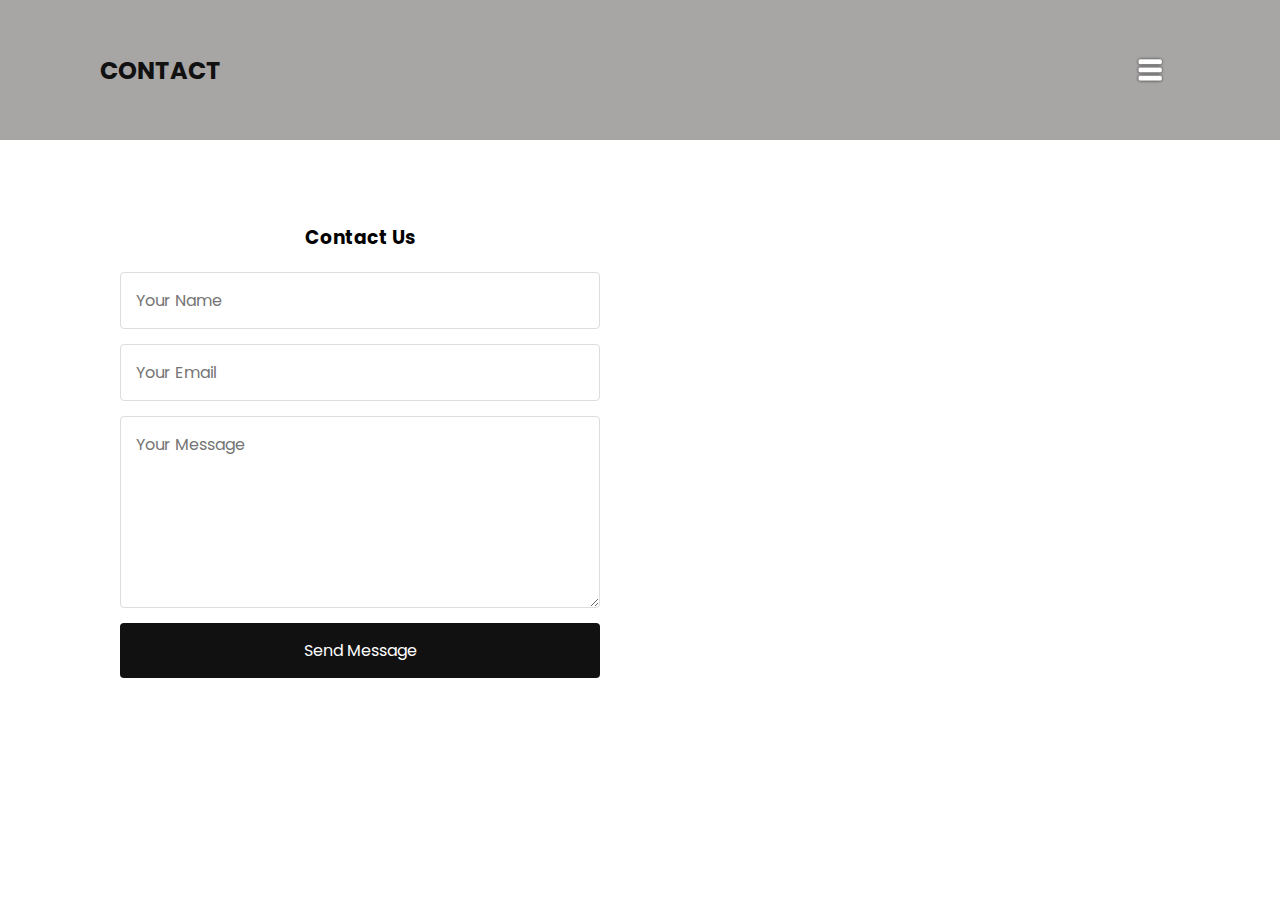
<file: contact.html>
<!DOCTYPE html>
<html lang="en">
<head>
    <meta charset="UTF-8">
    <meta name="viewport" content="width=device-width, initial-scale=1.0">
    <title>Welcome to Granada</title>
    <link rel="stylesheet" href="/css/style-contact.css">
</head>
<body>
    <section class="showcase">
        <header>
            <h2 class="logo">Contact</h2>
            <div class="toggle"></div>
        </header>
        <main>
            <div class="contact-container">
                <h3>Contact Us</h3>
                <form id="contact-form">
                    <input type="text" id="name" name="name" placeholder="Your Name" required>
                    <input type="email" id="email" name="email" placeholder="Your Email" required>
                    <textarea id="message" name="message" placeholder="Your Message" required></textarea>
                    <button type="submit">Send Message</button>
                </form>
            </div>
        </main>
        
    </section>
    
    <div class="menu">
        <ul>
            <li><a href="index.html">Home</a></li>
            <li><a href="people.html">People</a></li>
            <li><a href="history.html">History</a></li>
            <li><a href="sightseeing.html">Sightseeing</a></li>
            <li><a href="services.html">Services</a></li>
            <li><a href="contact.html">Contact</a></li>
        </ul>
    </div>
    <script src="/scripts/script-sightseeing.js"></script>
</body>
</html>
</file>
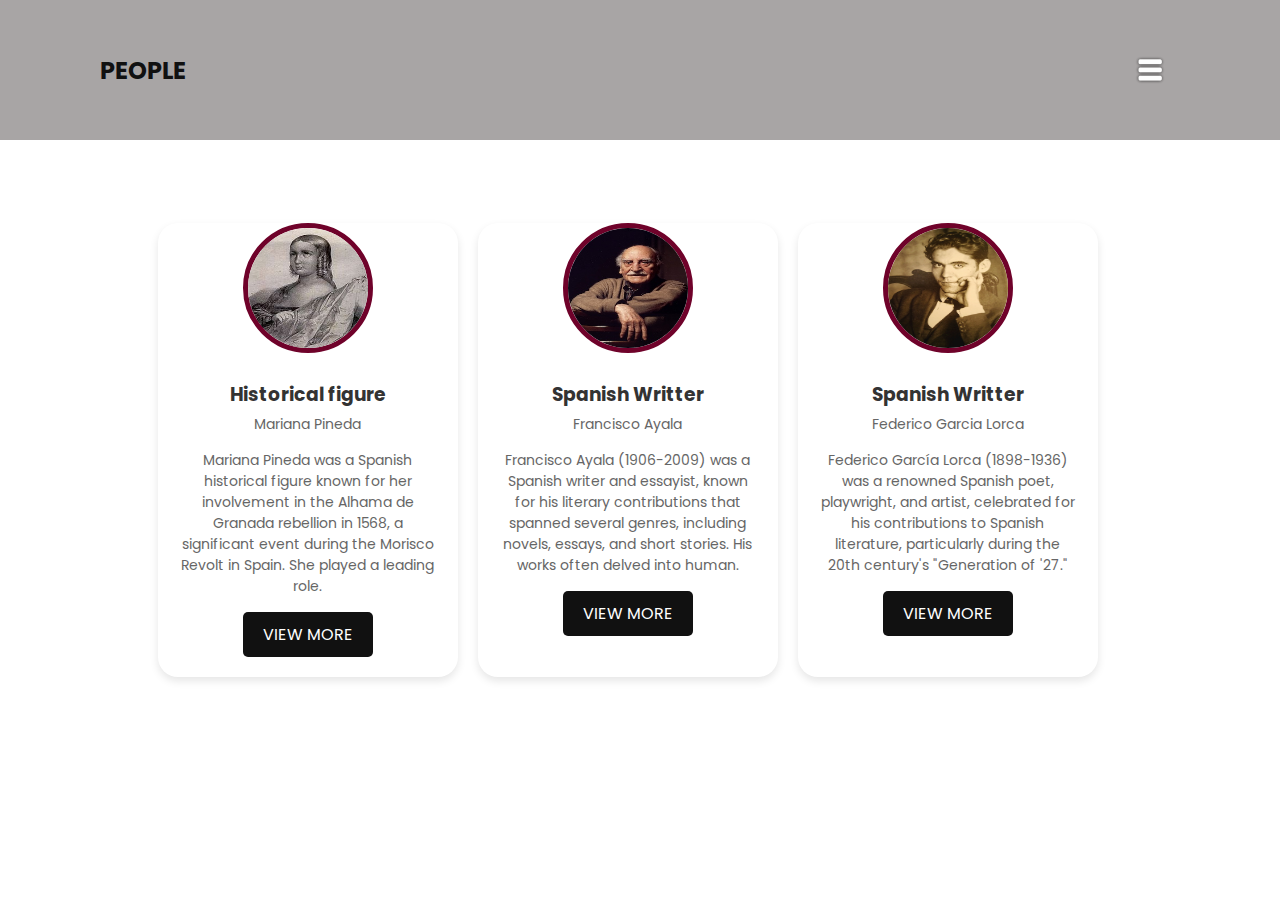
<file: people.html>
<!DOCTYPE html>
<html lang="en">
<head>
    <meta charset="UTF-8">
    <meta name="viewport" content="width=device-width, initial-scale=1.0">
    <title>Welcome to Granada</title>
    <link rel="stylesheet" href="/css/style-persons.css">
</head>
<body>
    <section class="showcase">
        <header>
            <h2 class="logo">People</h2>
            <div class="toggle"></div>
        </header>

        <section class="people-cards">
            <div class="card">
                <div class="card-image">
                    <img src="/img/220px-Mariana_Pineda.jpg" alt="Sarah Bowen">
                </div>
                <div class="card-info">
                    <h3>Historical figure</h3>
                    <p>Mariana Pineda</p>
                    <p>Mariana Pineda was a Spanish historical figure known for her involvement in the Alhama de Granada rebellion in 1568, a significant event during the Morisco Revolt in Spain. She played a leading role.</p>
                    <a href="https://es.wikipedia.org/wiki/Mariana_Pineda" class="btn">View More</a>
                </div>
            </div>

            <div class="card">
                <div class="card-image">
                    <img src="/img/Francisco_Ayala_inicio.jpg" alt="Sarah Bowen">
                </div>
                <div class="card-info">
                    <h3>Spanish Writter</h3>
                    <p>Francisco Ayala</p>
                    <p>Francisco Ayala (1906-2009) was a Spanish writer and essayist, known for his literary contributions that spanned several genres, including novels, essays, and short stories. His works often delved into human.</p>
                    <a href="https://es.wikipedia.org/wiki/Francisco_Ayala" class="btn">View More</a>
                </div>
            </div>

            <div class="card">
                <div class="card-image">
                    <img src="/img/Spanish-poet-playwright-Federico-Garcia-Lorca.webp" alt="Sarah Bowen">
                </div>
                <div class="card-info">
                    <h3>Spanish Writter</h3>
                    <p>Federico Garcia Lorca</p>
                    <p>Federico García Lorca (1898-1936) was a renowned Spanish poet, playwright, and artist, celebrated for his contributions to Spanish literature, particularly during the 20th century's "Generation of '27."</p>
                    <a href="https://es.wikipedia.org/wiki/Federico_Garc%C3%ADa_Lorca" class="btn">View More</a>
                </div>
            </div>
        </section>
        
    </section>
    
    <div class="menu">
        <ul>
            <li><a href="index.html">Home</a></li>
            <li><a href="people.html">People</a></li>
            <li><a href="history.html">History</a></li>
            <li><a href="sightseeing.html">Sightseeing</a></li>
            <li><a href="persons.html">Services</a></li>
            <li><a href="contact.html">Contact</a></li>
        </ul>
    </div>
    <script src="/scripts/script-sightseeing.js"></script>
</body>
</html>
</file>
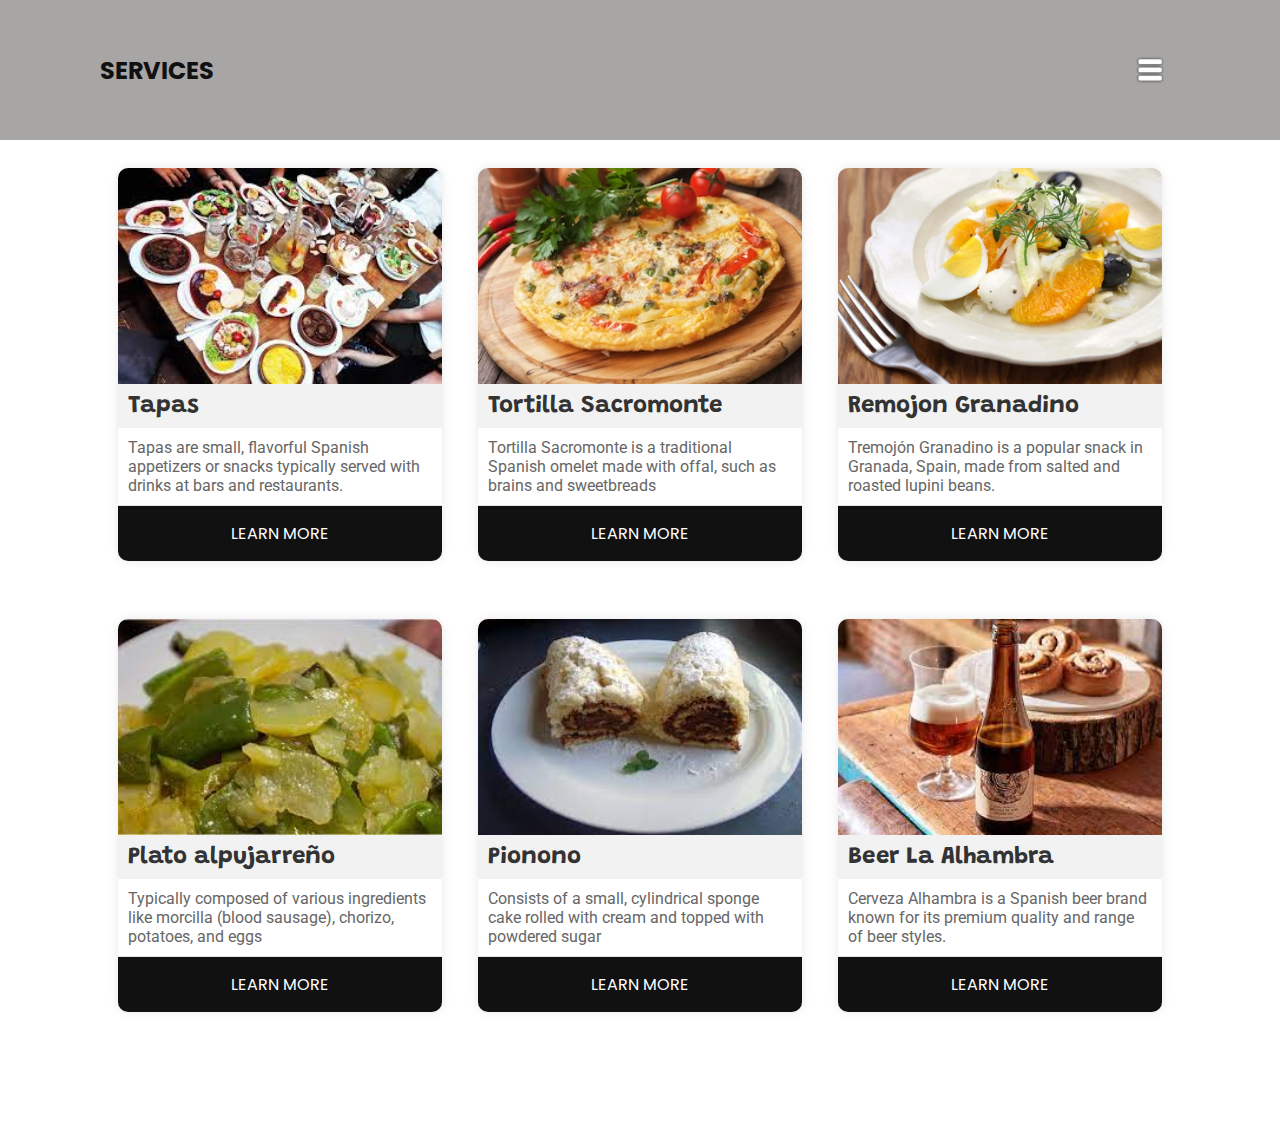
<file: services.html>
<!-- Placeholder content for services.html --><!DOCTYPE html>
<html lang="en">
    <head>
        <meta charset="UTF-8">
        <meta name="viewport" content="width=device-width, initial-scale=1.0">
        <title>Welcome to Granada</title>
        <link rel="stylesheet" href="/css/style-food.css">
    </head>
    <body>
        <section class="showcase">
            <header>
                <h2 class="logo">Services</h2>
                <div class="toggle"></div>
            </header>

            <section class="menu-items">
                <div class="menu-item">
                    <img src="/img/tapas.jpeg" alt="Comida">
                    <h3>Tapas</h3>
                    <p class="description">Tapas are small, flavorful Spanish appetizers or snacks typically served with drinks at bars and restaurants. </p>
                    <a href="#" class="learn-more">Learn More</a>
                </div>

                <div class="menu-item">
                    <img src="/img/tortilla-sacro.jpeg" alt="Comida">
                    <h3>Tortilla Sacromonte</h3>
                    <p class="description">
                        Tortilla Sacromonte is a traditional Spanish omelet made with offal, such as brains and sweetbreads</p>
                    <a href="#" class="learn-more">Learn More</a>
                </div>

                <div class="menu-item">
                    <img src="/img/remojon.webp" alt="Comida">
                    <h3>Remojon Granadino</h3>
                    <p class="description">Tremojón Granadino is a popular snack in Granada, Spain, made from salted and roasted lupini beans.</p>
                    <a href="#" class="learn-more">Learn More</a>
                </div>

                <div class="menu-item">
                    <img src="/img/olla-de-san-anton.jpeg" alt="Comida">
                    <h3>Plato alpujarreño</h3>
                    <p class="description">Typically composed of various ingredients like morcilla (blood sausage), chorizo, potatoes, and eggs</p>
                    <a href="#" class="learn-more">Learn More</a>
                </div>

                <div class="menu-item">
                    <img src="/img/pionono.jpeg" alt="Comida">
                    <h3>Pionono</h3>
                    <p class="description">Consists of a small, cylindrical sponge cake rolled with cream and topped with powdered sugar</p>
                    <a href="#" class="learn-more">Learn More</a>
                </div>

                <div class="menu-item">
                    <img src="/img/beer.jpeg" alt="Comida">
                    <h3>Beer La Alhambra</h3>
                    <p class="description">Cerveza Alhambra is a Spanish beer brand known for its premium quality and range of beer styles.</p>
                    <a href="#" class="learn-more">Learn More</a>
                </div>
            </section>

        </section>
        
        <div class="menu">
            <ul>
                <li><a href="index.html">Home</a></li>
                <li><a href="people.html">People</a></li>
                <li><a href="history.html">History</a></li>
                <li><a href="sightseeing.html">Sightseeing</a></li>
                <li><a href="services.html">Services</a></li>
                <li><a href="contact.html">Contact</a></li>
            </ul>
        </div>
        <script src="/scripts/script-sightseeing.js"></script>
    </body>
    </html>
</file>
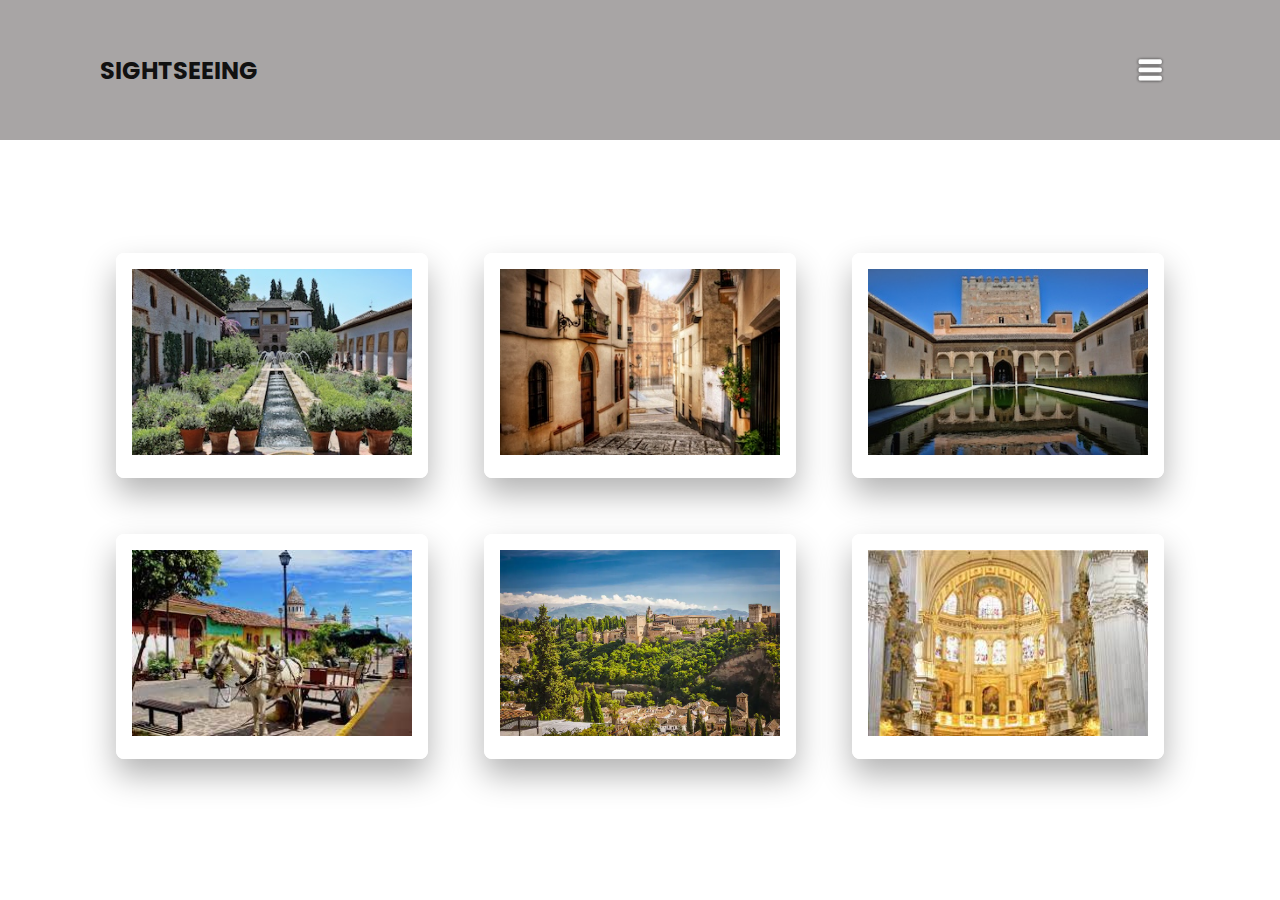
<file: sightseeing.html>
<!DOCTYPE html>
<html lang="en">
<head>
    <meta charset="UTF-8">
    <meta name="viewport" content="width=device-width, initial-scale=1.0">
    <title>Welcome to Granada</title>
    <link rel="stylesheet" href="/css/style-sightseeing.css">
</head>
<body>
    <section class="showcase">
        <header>
            <h2 class="logo">Sightseeing</h2>
            <div class="toggle"></div>
        </header>
    
        <div class="box-container">
            <div class="box">
                <img src="/img/jardin.jpeg" alt="">
            </div>

            <div class="box">
                <img src="/img/catedral.jpeg" alt="">
            </div>

            <div class="box">
                <img src="/img/alhambra-fuente.jpeg" alt="">
            </div>

            <div class="box">
                <img src="/img/caballo-granada.jpeg" alt="">
            </div>

            <div class="box">
                <img src="/img/img-granada.webp" alt="">
            </div>

            <div class="box">
                <img src="/img/iglesia-interior.jpeg" alt="">
            </div>


        </div>

    </section>
    
    <div class="menu">
        <ul>
            <li><a href="index.html">Home</a></li>
            <li><a href="people.html">People</a></li>
            <li><a href="history.html">History</a></li>
            <li><a href="sightseeing.html">Sightseeing</a></li>
            <li><a href="services.html">Services</a></li>
            <li><a href="contact.html">Contact</a></li>
        </ul>
    </div>
    <script src="/scripts/script-sightseeing.js"></script>
</body>
</html>
</file>
<file: css/style-contact.css>
@import url('https://fonts.googleapis.com/css2?family=Grandstander:wght@300;600&family=Poppins:wght@200;300;400;500;600;700&family=Roboto+Condensed:wght@400;700&family=Roboto:wght@300;400;700&display=swap');

* {
  margin: 0;
  padding: 0;
  box-sizing: border-box;
  font-family: 'Poppins', sans-serif;
}

body {
    opacity: 1;
    transition: opacity 0.5s ease;
}

body.fade-out {
    opacity: 0;
}

header {
    background-color: rgb(168, 165, 165);
}


.contact-container {
    max-width: 800px;
    margin: 50px auto;
    padding: 20px;
    text-align: center;
}

.contact-container h3 {
    margin-bottom: 20px;
    color: #000000;
    font-family: 'Poppins', sans-serif;
    text-align: center;
}

#contact-form {
    display: flex;
    flex-direction: column;
    gap: 15px;
}

#contact-form input, #contact-form textarea {
    width: 100%;
    padding: 15px;
    border: 1px solid #ddd;
    border-radius: 4px;
    font-family: 'Poppins', sans-serif;
    font-size: 16px;
}

#contact-form textarea {
    height: 12rem;
    width: 30rem;
}

#contact-form button {
    background-color: #111;
    color: white;
    padding: 15px 30px;
    border: none;
    border-radius: 4px;
    cursor: pointer;
    transition: background-color 0.3s;
    font-size: 16px;
}

#contact-form button:hover {
    background-color: #333;
}



.showcase {
    position: absolute;
    right: 0;
    width: 100%;
    min-height: 100vh;
    padding: 100px;
    display: flex;
    justify-content: space-between;
    align-items: center;
    background-color: white;
    color: #111;
    z-index: 3;
}

.showcase.active {
    right: 300px;
}

.logo{
    text-transform: uppercase;
    cursor: pointer;
}

.showcase header {
    position: absolute;
    top: 0;
    left: 0;
    width: 100%;
    padding: 40px 100px;
    z-index: 1000;
    display: flex;
    align-items: center;
    justify-content: space-between;   
}

.toggle {
    position: relative;
    width: 60px;
    height: 60px;
    background:url(/img/menu.png);
    background-repeat: no-repeat;
    background-size:  30px;
    background-position: center;
    cursor: pointer;
}

.toggle.active {
    background:url(/img/close.png);
    background-repeat: no-repeat;
    background-size:  25px;
    background-position: center;
}

.showcase video {
    position: absolute;
    top: 0;
    left: 0;
    width: 100%;
    height: 100%;
    object-fit: cover;
    opacity: 0.8;
}

.text {
    position: relative;
    z-index: 10;
}

.text h2 {
    font-size: 5em;
    font-weight: 800;
    line-height: 1em;
    text-transform: uppercase;
}

.text h3 {
    font-size: 4em;
    font-weight: 700;
    line-height: 1em;
    text-transform: uppercase;
}

.text p {
    font-size: 1.1em;
    margin: 20px 0;
    font-weight: 400;
    max-width: 700px;
}

.text a{
    display: inline-block;
    font-size: 1em;
    background: #fff;
    padding: 10px 30px;
    text-decoration: none;
    color: #111;
    margin-top: 10px;
    text-transform: uppercase;
    letter-spacing: 2px;
    transition:0.2s;
}

.text a:hover {
    letter-spacing: 6px;
}

.menu {
    position: absolute;
    top: 0;
    right: 0;
    width: 300px;
    height: 100%;
    display: flex;
    align-items: center;
    justify-content: center;
    z-index: 1;
    background-color: rgb(222, 221, 221);
}

.menu ul {
    position: relative;
    list-style: none;
}

menu ul li a {
    text-decoration: none;
    font-size: 40px;
    color: #111;   
}

.menu ul li a:hover {
    color: rgba(0, 0, 0, 0.5);
    

}


@media (max-width: 798px) {
    .showcase, 
    .showcase header {
        padding: 40px;
    }

    .text h2 {
        font-size: 3em;
    }

    .text h3 {
        font-size: 2em;
    }
    .contact-container {
        width: 90%;
    }
}
</file>
<file: css/style-persons.css>
@import url('https://fonts.googleapis.com/css2?family=Grandstander:wght@300;600&family=Poppins:wght@200;300;400;500;600;700&family=Roboto+Condensed:wght@400;700&family=Roboto:wght@300;400;700&display=swap');

* {
  margin: 0;
  padding: 0;
  box-sizing: border-box;
  font-family: 'Poppins', sans-serif;
}

body {
    opacity: 1;
    transition: opacity 0.5s ease;
}

body.fade-out {
    opacity: 0;
}

header {
    background-color: rgb(168, 165, 165);
}

.people-cards {
    display: flex;
    justify-content: space-around;
    flex-wrap: wrap;
    padding: 3rem;
}

.card {
    background: white;
    border-radius: 20px;
    box-shadow: 0 4px 8px rgba(0,0,0,0.1);
    overflow: hidden;
    width: 300px;
    margin: 10px;
    flex-basis: calc(33.333% - 20px);
    text-align: center;
    padding-top: 65px;
}

.card-image img {
    position: relative;
    background-color: #fff; 
    border-radius: 50%; 
    width: 130px; 
    height: 130px; 
    margin: 0 auto; 
    margin-top: -65px;
    border: 5px solid rgb(111, 2, 42);
    overflow: hidden;
}

.card-info {
    padding: 20px;
}

.card-info h3 {
    color: #333;
    margin-bottom: 5px;
}

.card-info p {
    color: #666;
    font-size: 14px;
    margin-bottom: 15px;
}

.btn {
    background-color: #111;
    color: #fff;
    text-decoration: none;
    padding: 10px 20px;
    display: inline-block;
    border-radius: 5px;
    text-transform: uppercase;
    transition: background-color 0.3s ease;
}

.btn:hover {
    background-color: #333;
}

@media (max-width: 768px) {
    .people-cards {
        flex-direction: column;
        align-items: center;
    }

    .card {
        width: 80%;
        margin-bottom: 20px;
    }
}

.showcase {
    position: absolute;
    right: 0;
    width: 100%;
    min-height: 100vh;
    padding: 100px;
    display: flex;
    justify-content: space-between;
    align-items: center;
    background-color: white;
    color: #111;
    z-index: 3;
}

.showcase.active {
    right: 300px;
}

.logo{
    text-transform: uppercase;
    cursor: pointer;
}

.showcase header {
    position: absolute;
    top: 0;
    left: 0;
    width: 100%;
    padding: 40px 100px;
    z-index: 1000;
    display: flex;
    align-items: center;
    justify-content: space-between;   
}

.toggle {
    position: relative;
    width: 60px;
    height: 60px;
    background:url(/img/menu.png);
    background-repeat: no-repeat;
    background-size:  30px;
    background-position: center;
    cursor: pointer;
}

.toggle.active {
    background:url(/img/close.png);
    background-repeat: no-repeat;
    background-size:  25px;
    background-position: center;
}

.showcase video {
    position: absolute;
    top: 0;
    left: 0;
    width: 100%;
    height: 100%;
    object-fit: cover;
    opacity: 0.8;
}

.text {
    position: relative;
    z-index: 10;
}

.text h2 {
    font-size: 5em;
    font-weight: 800;
    line-height: 1em;
    text-transform: uppercase;
}

.text h3 {
    font-size: 4em;
    font-weight: 700;
    line-height: 1em;
    text-transform: uppercase;
}

.text p {
    font-size: 1.1em;
    margin: 20px 0;
    font-weight: 400;
    max-width: 700px;
}

.text a{
    display: inline-block;
    font-size: 1em;
    background: #fff;
    padding: 10px 30px;
    text-decoration: none;
    color: #111;
    margin-top: 10px;
    text-transform: uppercase;
    letter-spacing: 2px;
    transition:0.2s;
}

.text a:hover {
    letter-spacing: 6px;
}

.menu {
    position: absolute;
    top: 0;
    right: 0;
    width: 300px;
    height: 100%;
    display: flex;
    align-items: center;
    justify-content: center;
    z-index: 1;
    background-color: rgb(222, 221, 221);
}

.menu ul {
    position: relative;
    list-style: none;
}

menu ul li a {
    text-decoration: none;
    font-size: 40px;
    color: #111;   
}

.menu ul li a:hover {
    color: rgba(0, 0, 0, 0.5);
    

}



@media (max-width: 798px) {
    .showcase, 
    .showcase header {
        padding: 40px;
    }

    .text h2 {
        font-size: 3em;
    }

    .text h3 {
        font-size: 2em;
    }
}

@media (max-width: 1024px) {
    .card {
        flex-basis: calc(50% - 20px);
    }
}

@media (max-width: 768px) {
    .card {
        flex-basis: 100%;
    }
}
</file>
<file: css/style-food.css>
@import url('https://fonts.googleapis.com/css2?family=Grandstander:wght@300;600&family=Poppins:wght@200;300;400;500;600;700&family=Roboto+Condensed:wght@400;700&family=Roboto:wght@300;400;700&display=swap');

* {
  margin: 0;
  padding: 0;
  box-sizing: border-box;
  font-family: 'Poppins', sans-serif;
}

body {
    opacity: 1;
    transition: opacity 0.5s ease;
}

body.fade-out {
    opacity: 0;
}

header {
    background-color: rgb(168, 165, 165);
}

.showcase {
    position: absolute;
    right: 0;
    width: 100%;
    min-height: 100vh;
    padding: 100px;
    display: flex;
    justify-content: space-between;
    align-items: center;
    background-color: white;
    color: #111;
    z-index: 3;
}

.menu-items {
    display: flex;
    justify-content: space-around;
    margin: 20px auto;
    flex-wrap: wrap;
}

.menu-item {
    width: 30%;
    margin: 10px;
    box-shadow: 0 0 10px rgba(0,0,0,0.1);
    border-radius: 10px;
    overflow: hidden;
    background: #fff;
    margin-top: 3rem;
}

.menu-item img {
    width: 100%;
    height: auto;
    display: block;
}

.menu-item h3 {
    font-family: 'Grandstander', cursive;
    font-size: 1.5em;
    color: #333;
    padding: 10px;
    background-color: rgba(0,0,0,0.05);
    margin: 0;
}

.menu-item .description {
    padding: 10px;
    font-family: 'Roboto', sans-serif;
    color: #666;
    border-bottom: 1px solid rgba(0,0,0,0.1);
}

.menu-item .price {
    padding: 10px;
    font-family: 'Roboto Condensed', sans-serif;
    color: #111;
    font-size: 1.2em;
    font-weight: bold;
}

.menu-item .learn-more {
    display: block;
    padding: 15px;
    text-align: center;
    background: #111;
    color: #fff;
    text-decoration: none;
    text-transform: uppercase;
}

.menu-item .learn-more:hover {
    background: #333;
}

@media (max-width: 768px) {
    .menu-items {
        flex-direction: column;
    }

    .menu-item {
        width: 90%;
    }
}

.showcase.active {
    right: 300px;
}

.logo{
    text-transform: uppercase;
    cursor: pointer;
}

.showcase header {
    position: absolute;
    top: 0;
    left: 0;
    width: 100%;
    padding: 40px 100px;
    z-index: 1000;
    display: flex;
    align-items: center;
    justify-content: space-between;   
}

.toggle {
    position: relative;
    width: 60px;
    height: 60px;
    background:url(/img/menu.png);
    background-repeat: no-repeat;
    background-size:  30px;
    background-position: center;
    cursor: pointer;
}

.toggle.active {
    background:url(/img/close.png);
    background-repeat: no-repeat;
    background-size:  25px;
    background-position: center;
}

.showcase video {
    position: absolute;
    top: 0;
    left: 0;
    width: 100%;
    height: 100%;
    object-fit: cover;
    opacity: 0.8;
}

.text {
    position: relative;
    z-index: 10;
}

.text h2 {
    font-size: 5em;
    font-weight: 800;
    line-height: 1em;
    text-transform: uppercase;
}

.text h3 {
    font-size: 4em;
    font-weight: 700;
    line-height: 1em;
    text-transform: uppercase;
}

.text p {
    font-size: 1.1em;
    margin: 20px 0;
    font-weight: 400;
    max-width: 700px;
}

.text a{
    display: inline-block;
    font-size: 1em;
    background: #fff;
    padding: 10px 30px;
    text-decoration: none;
    color: #111;
    margin-top: 10px;
    text-transform: uppercase;
    letter-spacing: 2px;
    transition:0.2s;
}

.text a:hover {
    letter-spacing: 6px;
}

.menu {
    position: absolute;
    top: 0;
    right: 0;
    width: 300px;
    height: 100%;
    display: flex;
    align-items: center;
    justify-content: center;
    z-index: 1;
    background-color: rgb(222, 221, 221);
}

.menu ul {
    position: relative;
    list-style: none;
}

menu ul li a {
    text-decoration: none;
    font-size: 40px;
    color: #111;   
}

.menu ul li a:hover {
    color: rgba(0, 0, 0, 0.5);
    

}



@media (max-width: 798px) {
    .showcase, 
    .showcase header {
        padding: 40px;
    }

    .text h2 {
        font-size: 3em;
    }

    .text h3 {
        font-size: 2em;
    }
}
</file>
<file: css/style-sightseeing.css>
@import url('https://fonts.googleapis.com/css2?family=Grandstander:wght@300;600&family=Poppins:wght@200;300;400;500;600;700&family=Roboto+Condensed:wght@400;700&family=Roboto:wght@300;400;700&display=swap');

* {
  margin: 0;
  padding: 0;
  box-sizing: border-box;
  font-family: 'Poppins', sans-serif;
}

body {
    opacity: 1;
    transition: opacity 0.5s ease;
}

body.fade-out {
    opacity: 0;
}

header {
    background-color: rgb(168, 165, 165);
}

.showcase {
    position: absolute;
    right: 0;
    width: 100%;
    min-height: 100vh;
    padding: 100px;
    display: flex;
    justify-content: space-between;
    align-items: center;
    background-color: white;
    color: #111;
    z-index: 3;
}

.showcase.active {
    right: 300px;
}

.logo{
    text-transform: uppercase;
    cursor: pointer;
}

.showcase header {
    position: absolute;
    top: 0;
    left: 0;
    width: 100%;
    padding: 40px 100px;
    z-index: 1000;
    display: flex;
    align-items: center;
    justify-content: space-between;   
}

.toggle {
    position: relative;
    width: 60px;
    height: 60px;
    background:url(/img/menu.png);
    background-repeat: no-repeat;
    background-size:  30px;
    background-position: center;
    cursor: pointer;
}

.toggle.active {
    background:url(/img/close.png);
    background-repeat: no-repeat;
    background-size:  25px;
    background-position: center;
}

.showcase video {
    position: absolute;
    top: 0;
    left: 0;
    width: 100%;
    height: 100%;
    object-fit: cover;
    opacity: 0.8;
}

.text {
    position: relative;
    z-index: 10;
}

.text h2 {
    font-size: 5em;
    font-weight: 800;
    line-height: 1em;
    text-transform: uppercase;
}

.text h3 {
    font-size: 4em;
    font-weight: 700;
    line-height: 1em;
    text-transform: uppercase;
}

.text p {
    font-size: 1.1em;
    margin: 20px 0;
    font-weight: 400;
    max-width: 700px;
}

.text a{
    display: inline-block;
    font-size: 1em;
    background: #fff;
    padding: 10px 30px;
    text-decoration: none;
    color: #111;
    margin-top: 10px;
    text-transform: uppercase;
    letter-spacing: 2px;
    transition:0.2s;
}

.text a:hover {
    letter-spacing: 6px;
}

.menu {
    position: absolute;
    top: 0;
    right: 0;
    width: 300px;
    height: 100%;
    display: flex;
    align-items: center;
    justify-content: center;
    z-index: 1;
    background-color: rgb(222, 221, 221);
}

.menu ul {
    position: relative;
    list-style: none;
}

menu ul li a {
    text-decoration: none;
    font-size: 40px;
    color: #111;   
}

.menu ul li a:hover {
    color: rgba(0, 0, 0, 0.5);
    

}

.showcase .box-container {
    display: flex;
    flex-wrap: wrap;
    gap: 1.5rem; 
    justify-content: center; 
    padding-top: 7rem; 
}

.showcase .box-container .box {
    box-shadow: 0 1rem 2rem rgba(0, 0, 0, 0.3);
    border: 1rem solid #fff;
    border-radius: 0.5rem;
    flex: 1 1 calc(33.333% - 3rem); 
    max-width: calc(33.333% - 3rem); 
    margin: 1rem; 
    overflow: hidden;
}

.showcase .box-container .box {
    height: 100%;
    width: 100%;
    object-fit: cover;

}

.showcase .box-container .box .content {
    position: absolute;
    top: 0;
    left: 0;
    width: 100%;
    height: 100%;
    text-align: center;
    background: rgba(0, 0, 0, 0.7);
    padding: 2rem;
    padding-top: 5rem;
}

.showcase .box-container .box img {
    width: 100%;
    height: auto;
    object-fit: cover;
}



@media (max-width: 798px) {
    .showcase .box-container {
        justify-content: center;
    }
    
    .showcase .box-container .box {
        flex: 0 0 calc(50% - 2rem);
        max-width: calc(50% - 2rem);
    }
}

@media (max-width: 480px) {
    .showcase .box-container .box {
        flex: 0 0 100%;
        max-width: 100%;
    }
}
</file>
